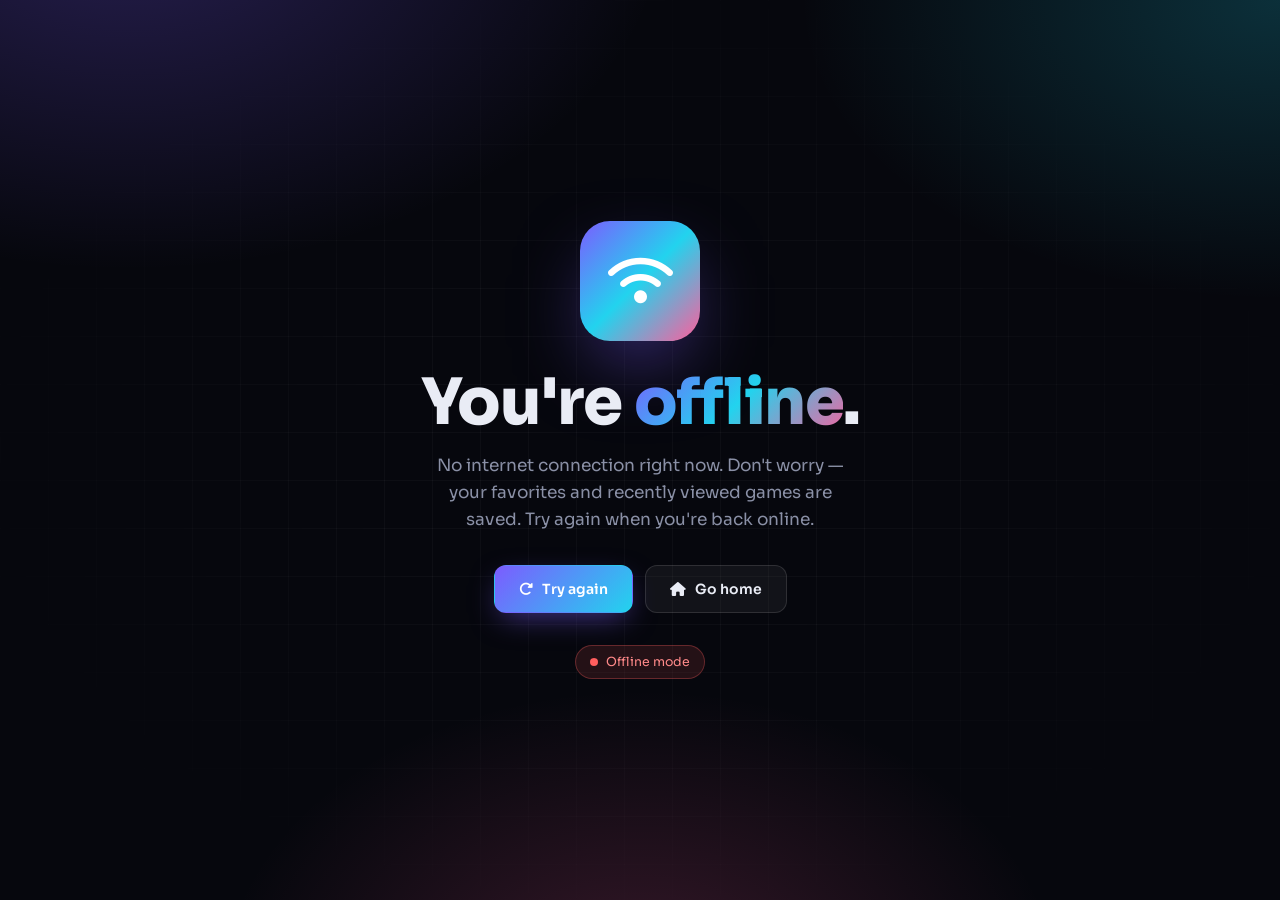
<file: offline.html>
<!DOCTYPE html>
<html lang="en">
<head>
<meta charset="UTF-8">
<meta name="viewport" content="width=device-width, initial-scale=1.0">
<title>Offline — GameHub</title>
<meta name="theme-color" content="#06070d">
<meta name="robots" content="noindex">
<link rel="icon" type="image/svg+xml" href="assets/icons/favicon.svg">
<link href="https://fonts.googleapis.com/css2?family=Sora:wght@400;600;700;800&display=swap" rel="stylesheet">
<link rel="stylesheet" href="https://cdnjs.cloudflare.com/ajax/libs/font-awesome/6.5.0/css/all.min.css">
<style>
*{box-sizing:border-box;margin:0;padding:0}
html,body{height:100%}
body{
  font-family:'Sora',system-ui,sans-serif;color:#e9ecf5;
  background:
    radial-gradient(900px 600px at 10% -10%,rgba(124,92,255,.28),transparent 60%),
    radial-gradient(800px 500px at 100% 0%,rgba(34,211,238,.20),transparent 60%),
    radial-gradient(700px 500px at 50% 110%,rgba(255,94,156,.20),transparent 60%),
    #06070d;
  display:grid;place-items:center;padding:24px;overflow:hidden;position:relative;
}
body::after{
  content:"";position:fixed;inset:0;pointer-events:none;
  background-image:
    linear-gradient(rgba(255,255,255,.03) 1px,transparent 1px),
    linear-gradient(90deg,rgba(255,255,255,.03) 1px,transparent 1px);
  background-size:48px 48px;
  mask-image:radial-gradient(ellipse at center, black 30%, transparent 80%);
}
.wrap{max-width:560px;text-align:center;position:relative;z-index:2}
.icon{
  width:120px;height:120px;border-radius:30px;margin:0 auto 28px;
  background:linear-gradient(135deg,#7c5cff,#22d3ee,#ff5e9c);
  display:grid;place-items:center;color:#fff;font-size:52px;
  box-shadow:0 30px 80px -20px rgba(124,92,255,.6);
  animation:float 4s ease-in-out infinite;
}
@keyframes float{0%,100%{transform:translateY(0)}50%{transform:translateY(-10px)}}
h1{font-size:clamp(36px,7vw,64px);line-height:1.05;font-weight:800;letter-spacing:-.02em;margin-bottom:16px}
h1 em{font-style:normal;background:linear-gradient(135deg,#7c5cff,#22d3ee,#ff5e9c);-webkit-background-clip:text;background-clip:text;color:transparent}
p{color:#8a90a6;font-size:17px;line-height:1.6;margin-bottom:32px;max-width:440px;margin-left:auto;margin-right:auto}
.actions{display:flex;gap:12px;justify-content:center;flex-wrap:wrap}
.btn{
  display:inline-flex;align-items:center;gap:9px;padding:14px 24px;border-radius:12px;
  font-family:inherit;font-weight:600;font-size:14px;text-decoration:none;cursor:pointer;
  border:1px solid transparent;transition:.2s;
}
.btn.primary{background:linear-gradient(135deg,#7c5cff,#22d3ee);color:#fff;box-shadow:0 10px 30px -8px rgba(124,92,255,.55)}
.btn.primary:hover{transform:translateY(-2px);box-shadow:0 15px 40px -8px rgba(124,92,255,.7)}
.btn.ghost{background:rgba(255,255,255,.05);border-color:rgba(255,255,255,.12);color:#e9ecf5}
.btn.ghost:hover{background:rgba(255,255,255,.08);border-color:rgba(124,92,255,.5)}
.status{
  margin-top:32px;display:inline-flex;align-items:center;gap:8px;
  padding:8px 14px;border-radius:999px;font-size:12.5px;
  background:rgba(255,94,94,.12);border:1px solid rgba(255,94,94,.3);color:#ff8a8a;
}
.dot{width:8px;height:8px;border-radius:50%;background:#ff5e5e;animation:pulse 1.5s ease-in-out infinite}
@keyframes pulse{0%,100%{opacity:1}50%{opacity:.4}}
</style>
</head>
<body>
<div class="wrap">
  <div class="icon"><i class="fa-solid fa-wifi"></i></div>
  <h1>You're <em>offline</em>.</h1>
  <p>No internet connection right now. Don't worry — your favorites and recently viewed games are saved. Try again when you're back online.</p>
  <div class="actions">
    <button class="btn primary" onclick="location.reload()"><i class="fa-solid fa-rotate-right"></i> Try again</button>
    <a href="/" class="btn ghost"><i class="fa-solid fa-house"></i> Go home</a>
  </div>
  <div class="status"><span class="dot"></span> Offline mode</div>
</div>
<script>
window.addEventListener('online', () => location.reload());
</script>
</body>
</html>
</file>
